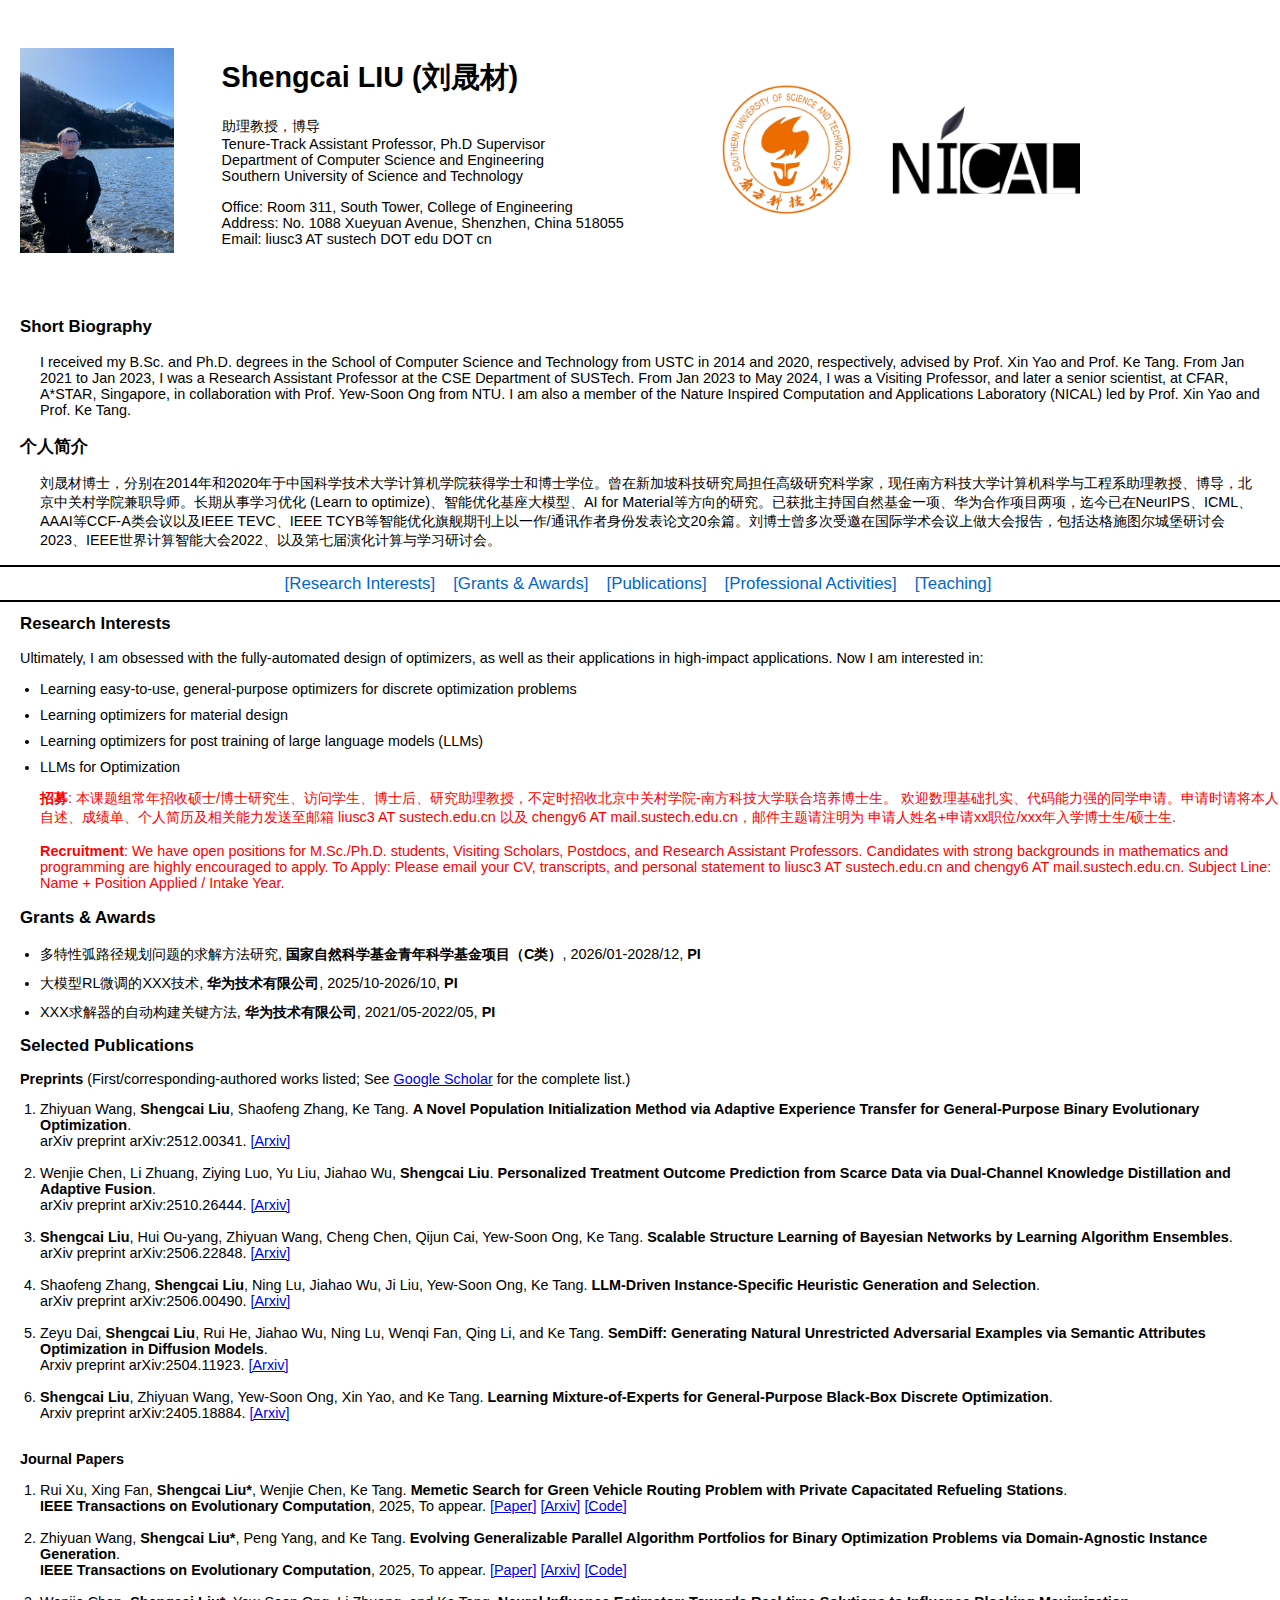
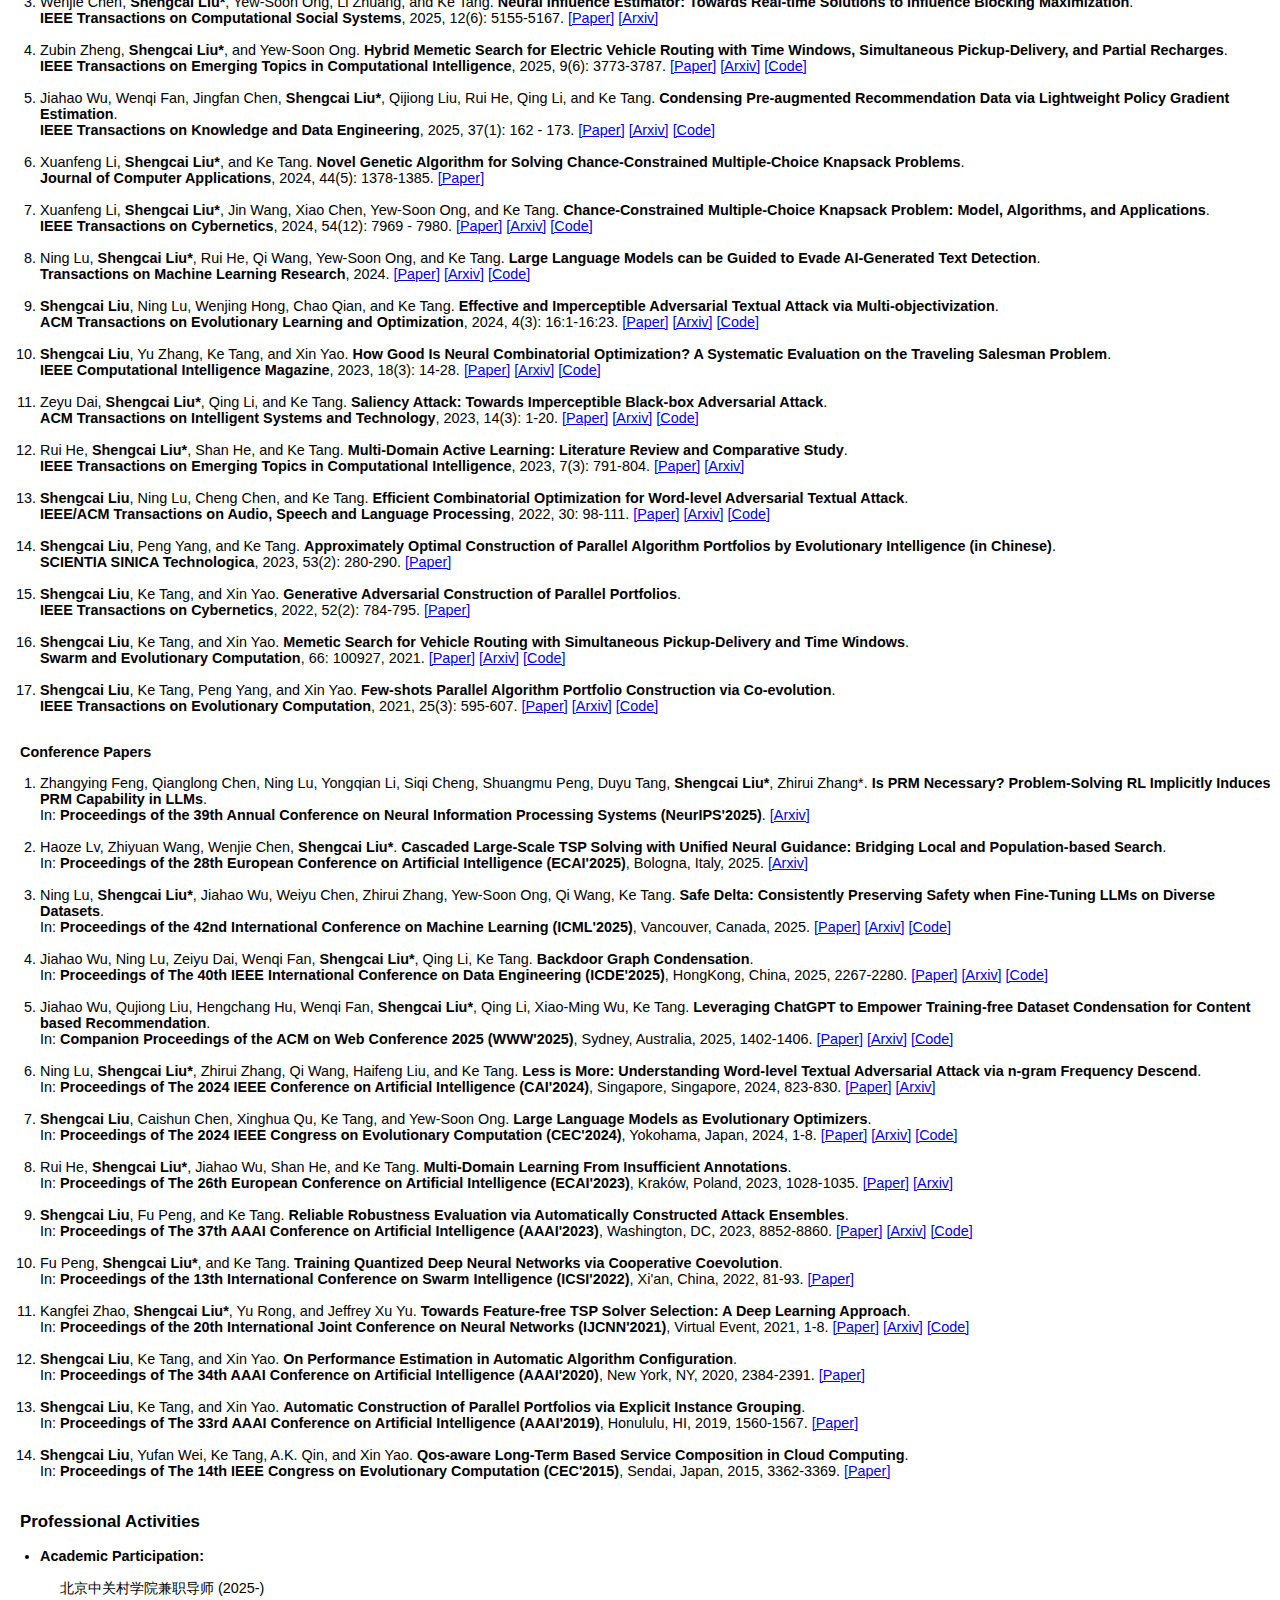
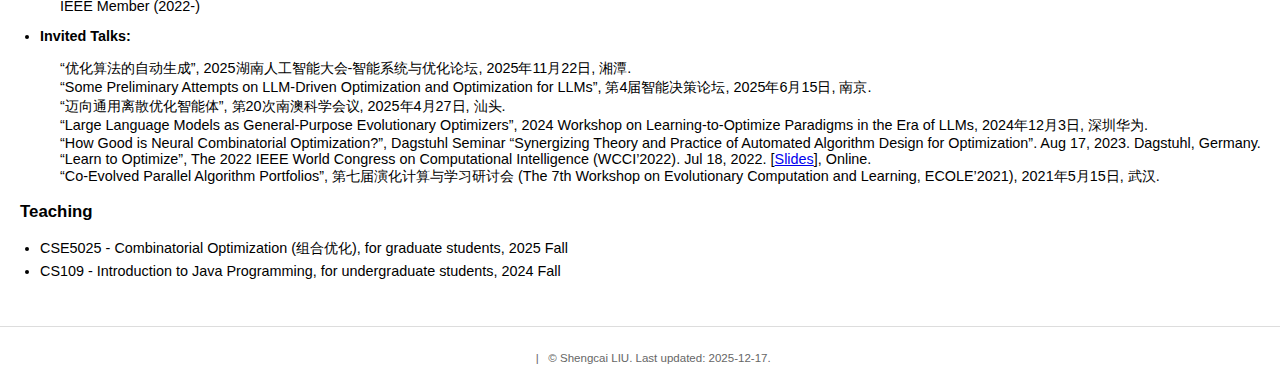
<file: index.html>
<!DOCTYPE html
    PUBLIC "-//W3C//DTD XHTML 1.0 Transitional//EN" "http://www.w3.org/TR/xhtml1/DTD/xhtml1-transitional.dtd">
<html xmlns="http://www.w3.org/1999/xhtml">

<head>
    <meta http-equiv="Content-Type" content="text/html; charset=UTF-8">
    <title>Shengcai LIU @ SUSTech</title>
    <style type="text/css">
        body {
            margin: 0;
            padding: 0;
            border: 0;
            width: 100%;
            background: #fff;
            font-size: 90%;
            font-family: 'Helvetical', sans-serif;
        }

        h1,
        h2,
        h3,
        p {
            padding-left: 20px;
            clear: left;
        }

        h2 {
            padding-top: 30px;
        }

        /* Navigation Bar CSS - Updated for Blue Links */
        #nav_bar {
            clear: left;
            float: left;
            padding: 0;
            border-top: 2px solid black;
            border-bottom: 2px solid black;
            width: 100%;
            overflow: hidden;
            font-size: 130%;
            font-family: Georgia, Serif;
        }

        #nav_bar ul {
            float: left;
            margin: 0;
            padding: 0;
            list-style: none;
            position: relative;
            left: 50%;
            text-align: center;
        }

        #nav_bar ul li {
            display: block;
            float: left;
            list-style: none;
            margin: 0;
            padding: 0;
            position: relative;
            right: 50%;
        }

        #nav_bar ul li a {
            display: block;
            float: left;
            margin: 1px 1px 0 1px;
            padding: 6px 10px 6px 6px;
            background: #fff;
            text-decoration: none;
            color: #0066cc;
            /* Blue links */
            font-size: 90%;
            font-family: sans-serif
        }

        #nav_bar ul li a:hover {
            background: #eee;
            color: #003366;
        }

        ul li {
            margin-bottom: 5px;
        }

        blockquote {
            margin: 10px 20px;
        }
    </style>
</head>

<body>

    <table width="1087" height="300" border="0">
        <tbody>
            <tr>
                <td width="190" height="254" align="left">
                    <img src="./files/shengcai_liu.jpg" hspace="17" height="205" alt="Photo">
                </td>
                <td width="500" height="274">
                    <h1>Shengcai LIU (刘晟材)</h1>
                    <p>助理教授，博导<br>
                        Tenure-Track Assistant Professor, Ph.D Supervisor<br>
                        
                        Department of Computer Science and Engineering<br>
                        
                        Southern University of Science and Technology<br>
                        
                    </p>
                    <p>
                        Office: Room 311, South Tower, College of Engineering<br>
                        Address: No. 1088 Xueyuan Avenue, Shenzhen, China 518055<br>
                        Email: liusc3 AT sustech DOT edu DOT cn
                    </p>
                </td>
                <td width="350" align="center" style="vertical-align: middle; height: 200px;">
                    <div style="display: flex; justify-content: center; align-items: center; gap: 40px; height: 100%;">
                        <img src="./files/logo_1.jpg" style="height: 130px; width: auto; max-width: 350px;">
                        <img src="./files/logo_2.png" style="height: 90px; width: auto; max-width: 230px;">
                    </div>
                </td>
            </tr>
        </tbody>
    </table>

    <h3>Short Biography</h3>
    <ul style="padding-inline-start:20px;padding-left:20px;padding-right:20px">
        <p>I received my B.Sc. and Ph.D. degrees in the School of Computer Science and Technology from USTC in 2014 and 2020, respectively, advised by Prof. Xin Yao and Prof. Ke Tang. From Jan 2021 to Jan 2023, I was a Research Assistant Professor at the CSE Department of SUSTech. From Jan 2023 to May 2024, I was a Visiting Professor, and later a senior scientist, at CFAR, A*STAR, Singapore, in collaboration with Prof. Yew-Soon Ong from NTU. I am also a member of the Nature Inspired Computation and Applications Laboratory (NICAL) led by Prof. Xin Yao and Prof. Ke Tang.</p>
    </ul>

    <h3>个人简介</h3>
    <ul style="padding-inline-start:20px;padding-left:20px;padding-right:20px">
        <p>刘晟材博士，分别在2014年和2020年于中国科学技术大学计算机学院获得学士和博士学位。曾在新加坡科技研究局担任高级研究科学家，现任南方科技大学计算机科学与工程系助理教授、博导，北京中关村学院兼职导师。长期从事学习优化 (Learn to optimize)、智能优化基座大模型、AI for Material等方向的研究。已获批主持国自然基金一项、华为合作项目两项，迄今已在NeurIPS、ICML、AAAI等CCF-A类会议以及IEEE TEVC、IEEE TCYB等智能优化旗舰期刊上以一作/通讯作者身份发表论文20余篇。刘博士曾多次受邀在国际学术会议上做大会报告，包括达格施图尔城堡研讨会2023、IEEE世界计算智能大会2022、以及第七届演化计算与学习研讨会。</p>
    </ul>

    <div id="nav_bar">
        <ul>
            
            <li class="first" >
                <a href="#tag_ri">[Research Interests]</a>
            </li>
            
            <li >
                <a href="#tag_projects">[Grants & Awards]</a>
            </li>
            
            <li >
                <a href="#tag_publications">[Publications]</a>
            </li>
            
            <li >
                <a href="#tag_ps">[Professional Activities]</a>
            </li>
            
            <li >
                <a href="#tag_teaching">[Teaching]</a>
            </li>
            
        </ul>
    </div>
    <br><br>

    

    <h3 id="tag_ri" >
        Research Interests
    </h3>

    
    <blockquote>
        <p style="padding:0px;text-align: left">Ultimately, I am obsessed with the fully-automated design of optimizers, as well as their applications in high-impact applications. Now I am interested in:</p>
        <ul style="padding-inline-start:20px;padding-left:20px">
            
            <li style="margin-bottom:10px">Learning easy-to-use, general-purpose optimizers for discrete optimization problems</li>
            
            <li style="margin-bottom:10px">Learning optimizers for material design</li>
            
            <li style="margin-bottom:10px">Learning optimizers for post training of large language models (LLMs)</li>
            
            <li style="margin-bottom:10px">LLMs for Optimization</li>
            
        </ul>
    </blockquote>
    
    <ul style="padding-inline-start:20px;padding-left:20px; color: #FF0000">
        <p><strong>招募</strong>: 本课题组常年招收硕士/博士研究生、访问学生、博士后、研究助理教授，不定时招收北京中关村学院-南方科技大学联合培养博士生。 欢迎数理基础扎实、代码能力强的同学申请。申请时请将本人自述、成绩单、个人简历及相关能力发送至邮箱 liusc3 AT sustech.edu.cn 以及 chengy6 AT mail.sustech.edu.cn，邮件主题请注明为 申请人姓名+申请xx职位/xxx年入学博士生/硕士生. <br><br> <strong>Recruitment</strong>: We have open positions for M.Sc./Ph.D. students, Visiting Scholars, Postdocs, and Research Assistant Professors. Candidates with strong backgrounds in mathematics and programming are highly encouraged to apply. To Apply: Please email your CV, transcripts, and personal statement to liusc3 AT sustech.edu.cn and chengy6 AT mail.sustech.edu.cn. Subject Line: Name + Position Applied / Intake Year.
</p>
    </ul>
    

    

    

    <h3 id="tag_projects" >
        Grants & Awards
    </h3>

    
    <blockquote>
        <ul style="padding-inline-start:20px;padding-left:20px">
            
            <li style="margin-bottom:10px">
                多特性弧路径规划问题的求解方法研究,
                <strong>国家自然科学基金青年科学基金项目（C类）</strong>,
                2026/01-2028/12,
                <strong>PI</strong>
            </li>
            
            <li style="margin-bottom:10px">
                大模型RL微调的XXX技术,
                <strong>华为技术有限公司</strong>,
                2025/10-2026/10,
                <strong>PI</strong>
            </li>
            
            <li style="margin-bottom:10px">
                XXX求解器的自动构建关键方法,
                <strong>华为技术有限公司</strong>,
                2021/05-2022/05,
                <strong>PI</strong>
            </li>
            
        </ul>
    </blockquote>

    

    

    <h3 id="tag_publications" style="display: inline;" >
        Selected Publications
    </h3>

    
    
    <p><strong>Preprints</strong> (First/corresponding-authored works listed; See <a href='https://scholar.google.com/citations?user=tV0nV3oAAAAJ&hl=en'>Google Scholar</a> for the complete list.)</p>
    <ol>
        
        <li>
            Zhiyuan Wang, <b>Shengcai Liu</b>, Shaofeng Zhang, Ke Tang. <strong>A Novel Population Initialization Method via Adaptive Experience Transfer for General-Purpose Binary Evolutionary Optimization</strong>. <br>
            arXiv preprint arXiv:2512.00341. <a href='https://arxiv.org/abs/2512.00341.pdf'>[Arxiv]</a><br><br>
        </li>
        
        <li>
            Wenjie Chen, Li Zhuang, Ziying Luo, Yu Liu, Jiahao Wu, <b>Shengcai Liu</b>. <strong>Personalized Treatment Outcome Prediction from Scarce Data via Dual-Channel Knowledge Distillation and Adaptive Fusion</strong>. <br>
            arXiv preprint arXiv:2510.26444. <a href='https://arxiv.org/abs/2510.26444.pdf'>[Arxiv]</a><br><br>
        </li>
        
        <li>
            <b>Shengcai Liu</b>, Hui Ou-yang, Zhiyuan Wang, Cheng Chen, Qijun Cai, Yew-Soon Ong, Ke Tang. <strong>Scalable Structure Learning of Bayesian Networks by Learning Algorithm Ensembles</strong>. <br>
            arXiv preprint arXiv:2506.22848. <a href='https://arxiv.org/abs/2506.22848.pdf'>[Arxiv]</a><br><br>
        </li>
        
        <li>
            Shaofeng Zhang, <b>Shengcai Liu</b>, Ning Lu, Jiahao Wu, Ji Liu, Yew-Soon Ong, Ke Tang. <strong>LLM-Driven Instance-Specific Heuristic Generation and Selection</strong>. <br>
            arXiv preprint arXiv:2506.00490. <a href='https://arxiv.org/abs/2506.00490.pdf'>[Arxiv]</a><br><br>
        </li>
        
        <li>
            Zeyu Dai, <b>Shengcai Liu</b>, Rui He, Jiahao Wu, Ning Lu, Wenqi Fan, Qing Li, and Ke Tang. <strong>SemDiff: Generating Natural Unrestricted Adversarial Examples via Semantic Attributes Optimization in Diffusion Models</strong>. <br>
            Arxiv preprint arXiv:2504.11923. <a href='https://arxiv.org/abs/2504.11923.pdf'>[Arxiv]</a><br><br>
        </li>
        
        <li>
            <b>Shengcai Liu</b>, Zhiyuan Wang, Yew-Soon Ong, Xin Yao, and Ke Tang. <strong>Learning Mixture-of-Experts for General-Purpose Black-Box Discrete Optimization</strong>. <br>
            Arxiv preprint arXiv:2405.18884. <a href='https://arxiv.org/pdf//2405.18884.pdf'>[Arxiv]</a><br><br>
        </li>
        
    </ol>
    
    <p><strong>Journal Papers</strong> </p>
    <ol>
        
        <li>
            Rui Xu, Xing Fan, <b>Shengcai Liu*</b>, Wenjie Chen, Ke Tang. <strong>Memetic Search for Green Vehicle Routing Problem with Private Capacitated Refueling Stations</strong>. <br>
            <b>IEEE Transactions on Evolutionary Computation</b>, 2025, To appear. <a href='https://ieeexplore.ieee.org/abstract/document/11271862'>[Paper]</a> <a href='https://arxiv.org/pdf//2504.04527.pdf'>[Arxiv]</a> <a href='https://github.com/FXBZ-research/METS-Algorithm'>[Code]</a><br><br>
        </li>
        
        <li>
            Zhiyuan Wang, <b>Shengcai Liu*</b>, Peng Yang, and Ke Tang. <strong>Evolving Generalizable Parallel Algorithm Portfolios for Binary Optimization Problems via Domain-Agnostic Instance Generation</strong>. <br>
            <b>IEEE Transactions on Evolutionary Computation</b>, 2025, To appear. <a href='https://ieeexplore.ieee.org/abstract/document/11261396'>[Paper]</a> <a href='https://arxiv.org/pdf//2501.02906.pdf'>[Arxiv]</a> <a href='https://github.com/MetaronWang/DACE'>[Code]</a><br><br>
        </li>
        
        <li>
            Wenjie Chen, <b>Shengcai Liu*</b>, Yew-Soon Ong, Li Zhuang, and Ke Tang. <strong>Neural Influence Estimator: Towards Real-time Solutions to Influence Blocking Maximization</strong>. <br>
            <b>IEEE Transactions on Computational Social Systems</b>, 2025, 12(6): 5155-5167. <a href='https://ieeexplore.ieee.org/abstract/document/11037661'>[Paper]</a> <a href='https://arxiv.org/pdf//2308.14012.pdf'>[Arxiv]</a><br><br>
        </li>
        
        <li>
            Zubin Zheng, <b>Shengcai Liu*</b>, and Yew-Soon Ong. <strong>Hybrid Memetic Search for Electric Vehicle Routing with Time Windows, Simultaneous Pickup-Delivery, and Partial Recharges</strong>. <br>
            <b>IEEE Transactions on Emerging Topics in Computational Intelligence</b>, 2025, 9(6): 3773-3787. <a href='https://ieeexplore.ieee.org/abstract/document/11048636'>[Paper]</a> <a href='https://arxiv.org/pdf//2410.19580.pdf'>[Arxiv]</a> <a href='https://github.com/0SliverBullet/EVRP-TW-SPD-HMA'>[Code]</a><br><br>
        </li>
        
        <li>
            Jiahao Wu, Wenqi Fan, Jingfan Chen, <b>Shengcai Liu*</b>, Qijiong Liu, Rui He, Qing Li, and Ke Tang. <strong>Condensing Pre-augmented Recommendation Data via Lightweight Policy Gradient Estimation</strong>. <br>
            <b>IEEE Transactions on Knowledge and Data Engineering</b>, 2025, 37(1): 162 - 173. <a href='https://ieeexplore.ieee.org/abstract/document/10726790'>[Paper]</a> <a href='https://arxiv.org/pdf//2310.01038.pdf'>[Arxiv]</a> <a href='https://github.com/JiahaoWuGit/DConRec'>[Code]</a><br><br>
        </li>
        
        <li>
            Xuanfeng Li, <b>Shengcai Liu*</b>, and Ke Tang. <strong>Novel Genetic Algorithm for Solving Chance-Constrained Multiple-Choice Knapsack Problems</strong>. <br>
            <b>Journal of Computer Applications</b>, 2024, 44(5): 1378-1385. <a href='http://www.joca.cn/EN/Y2024/V44/I5/1378'>[Paper]</a><br><br>
        </li>
        
        <li>
            Xuanfeng Li, <b>Shengcai Liu*</b>, Jin Wang, Xiao Chen, Yew-Soon Ong, and Ke Tang. <strong>Chance-Constrained Multiple-Choice Knapsack Problem: Model, Algorithms, and Applications</strong>. <br>
            <b>IEEE Transactions on Cybernetics</b>, 2024, 54(12): 7969 - 7980. <a href='https://ieeexplore.ieee.org/abstract/document/10549845'>[Paper]</a> <a href='https://arxiv.org/pdf//2306.14690.pdf'>[Arxiv]</a> <a href='https://github.com/eddylxf23/DDCCMCKP'>[Code]</a><br><br>
        </li>
        
        <li>
            Ning Lu, <b>Shengcai Liu*</b>, Rui He, Qi Wang, Yew-Soon Ong, and Ke Tang. <strong>Large Language Models can be Guided to Evade AI-Generated Text Detection</strong>. <br>
            <b>Transactions on Machine Learning Research</b>, 2024. <a href='https://openreview.net/forum?id=lLE0mWzUrr'>[Paper]</a> <a href='https://arxiv.org/pdf/2305.10847.pdf'>[Arxiv]</a> <a href='https://github.com/ColinLu50/Evade-GPT-Detector'>[Code]</a><br><br>
        </li>
        
        <li>
            <b>Shengcai Liu</b>, Ning Lu, Wenjing Hong, Chao Qian, and Ke Tang. <strong>Effective and Imperceptible Adversarial Textual Attack via Multi-objectivization</strong>. <br>
            <b>ACM Transactions on Evolutionary Learning and Optimization</b>, 2024, 4(3): 16:1-16:23. <a href='https://dl.acm.org/doi/full/10.1145/3651166'>[Paper]</a> <a href='https://arxiv.org/pdf/2111.01528.pdf'>[Arxiv]</a> <a href='https://github.com/ColinLu50/HydraText'>[Code]</a><br><br>
        </li>
        
        <li>
            <b>Shengcai Liu</b>, Yu Zhang, Ke Tang, and Xin Yao. <strong>How Good Is Neural Combinatorial Optimization? A Systematic Evaluation on the Traveling Salesman Problem</strong>. <br>
            <b>IEEE Computational Intelligence Magazine</b>, 2023, 18(3): 14-28. <a href='https://ieeexplore.ieee.org/document/10188470'>[Paper]</a> <a href='https://arxiv.org/pdf/2209.10913.pdf'>[Arxiv]</a> <a href='https://github.com/yzhang-gh/benchmarking-tsp'>[Code]</a><br><br>
        </li>
        
        <li>
            Zeyu Dai, <b>Shengcai Liu*</b>, Qing Li, and Ke Tang. <strong>Saliency Attack: Towards Imperceptible Black-box Adversarial Attack</strong>. <br>
            <b>ACM Transactions on Intelligent Systems and Technology</b>, 2023, 14(3): 1-20. <a href='https://dl.acm.org/doi/abs/10.1145/3582563'>[Paper]</a> <a href='https://arxiv.org/pdf/2206.01898.pdf'>[Arxiv]</a> <a href='https://github.com/Daizy97/SaliencyAttack'>[Code]</a><br><br>
        </li>
        
        <li>
            Rui He, <b>Shengcai Liu*</b>, Shan He, and Ke Tang. <strong>Multi-Domain Active Learning: Literature Review and Comparative Study</strong>. <br>
            <b>IEEE Transactions on Emerging Topics in Computational Intelligence</b>, 2023, 7(3): 791-804. <a href='https://ieeexplore.ieee.org/document/9942709'>[Paper]</a> <a href='https://arxiv.org/pdf/2106.13516.pdf'>[Arxiv]</a><br><br>
        </li>
        
        <li>
            <b>Shengcai Liu</b>, Ning Lu, Cheng Chen, and Ke Tang. <strong>Efficient Combinatorial Optimization for Word-level Adversarial Textual Attack</strong>. <br>
            <b>IEEE/ACM Transactions on Audio, Speech and Language Processing</b>, 2022, 30: 98-111. <a href='https://ieeexplore.ieee.org/document/9627642'>[Paper]</a> <a href='https://arxiv.org/pdf/2109.02229.pdf'>[Arxiv]</a> <a href='https://github.com/ColinLu50/NLP-Attack-LocalSearch'>[Code]</a><br><br>
        </li>
        
        <li>
            <b>Shengcai Liu</b>, Peng Yang, and Ke Tang. <strong>Approximately Optimal Construction of Parallel Algorithm Portfolios by Evolutionary Intelligence (in Chinese)</strong>. <br>
            <b>SCIENTIA SINICA Technologica</b>, 2023, 53(2): 280-290. <a href='https://www.sciengine.com/doi/pdf/A261B46B9197412FA1DC6CF196A5750E'>[Paper]</a><br><br>
        </li>
        
        <li>
            <b>Shengcai Liu</b>, Ke Tang, and Xin Yao. <strong>Generative Adversarial Construction of Parallel Portfolios</strong>. <br>
            <b>IEEE Transactions on Cybernetics</b>, 2022, 52(2): 784-795. <a href='https://ieeexplore.ieee.org/abstract/document/9082022'>[Paper]</a><br><br>
        </li>
        
        <li>
            <b>Shengcai Liu</b>, Ke Tang, and Xin Yao. <strong>Memetic Search for Vehicle Routing with Simultaneous Pickup-Delivery and Time Windows</strong>. <br>
            <b>Swarm and Evolutionary Computation</b>, 66: 100927, 2021. <a href='https://www.sciencedirect.com/science/article/abs/pii/S2210650221000882'>[Paper]</a> <a href='https://arxiv.org/pdf/2011.06331.pdf'>[Arxiv]</a> <a href='https://github.com/senshineL/VRPenstein'>[Code]</a><br><br>
        </li>
        
        <li>
            <b>Shengcai Liu</b>, Ke Tang, Peng Yang, and Xin Yao. <strong>Few-shots Parallel Algorithm Portfolio Construction via Co-evolution</strong>. <br>
            <b>IEEE Transactions on Evolutionary Computation</b>, 2021, 25(3): 595-607. <a href='https://ieeexplore.ieee.org/document/9354852/'>[Paper]</a> <a href='https://arxiv.org/pdf/2007.00501.pdf'>[Arxiv]</a> <a href='https://github.com/senshineL/CEPS'>[Code]</a><br><br>
        </li>
        
    </ol>
    
    <p><strong>Conference Papers</strong> </p>
    <ol>
        
        <li>
            Zhangying Feng, Qianglong Chen, Ning Lu, Yongqian Li, Siqi Cheng, Shuangmu Peng, Duyu Tang, <b>Shengcai Liu*</b>, Zhirui Zhang*. <strong>Is PRM Necessary? Problem-Solving RL Implicitly Induces PRM Capability in LLMs</strong>. <br>
            In: <b>Proceedings of the 39th Annual Conference on Neural Information Processing Systems (NeurIPS'2025)</b>. <a href='https://arxiv.org/abs/2505.11227.pdf'>[Arxiv]</a><br><br>
        </li>
        
        <li>
            Haoze Lv, Zhiyuan Wang, Wenjie Chen, <b>Shengcai Liu*</b>. <strong>Cascaded Large-Scale TSP Solving with Unified Neural Guidance: Bridging Local and Population-based Search</strong>. <br>
            In: <b>Proceedings of the 28th European Conference on Artificial Intelligence (ECAI'2025)</b>, Bologna, Italy, 2025. <a href='https://arxiv.org/abs/2501.14285'>[Arxiv]</a><br><br>
        </li>
        
        <li>
            Ning Lu, <b>Shengcai Liu*</b>, Jiahao Wu, Weiyu Chen, Zhirui Zhang, Yew-Soon Ong, Qi Wang, Ke Tang. <strong>Safe Delta: Consistently Preserving Safety when Fine-Tuning LLMs on Diverse Datasets</strong>. <br>
            In: <b>Proceedings of the 42nd International Conference on Machine Learning (ICML'2025)</b>, Vancouver, Canada, 2025. <a href='https://openreview.net/forum?id=QsCDgFKErb'>[Paper]</a> <a href='https://arxiv.org/abs/2505.12038'>[Arxiv]</a> <a href='https://github.com/ColinLu50/SafeDelta'>[Code]</a><br><br>
        </li>
        
        <li>
            Jiahao Wu, Ning Lu, Zeiyu Dai, Wenqi Fan, <b>Shengcai Liu*</b>, Qing Li, Ke Tang. <strong>Backdoor Graph Condensation</strong>. <br>
            In: <b>Proceedings of The 40th IEEE International Conference on Data Engineering (ICDE'2025)</b>, HongKong, China, 2025, 2267-2280. <a href='https://ieeexplore.ieee.org/abstract/document/11113161/'>[Paper]</a> <a href='https://arxiv.org/pdf/2407.11025'>[Arxiv]</a> <a href='https://github.com/JiahaoWuGit/BGC'>[Code]</a><br><br>
        </li>
        
        <li>
            Jiahao Wu, Qujiong Liu, Hengchang Hu, Wenqi Fan, <b>Shengcai Liu*</b>, Qing Li, Xiao-Ming Wu, Ke Tang. <strong>Leveraging ChatGPT to Empower Training-free Dataset Condensation for Content based Recommendation</strong>. <br>
            In: <b>Companion Proceedings of the ACM on Web Conference 2025 (WWW'2025)</b>, Sydney, Australia, 2025, 1402-1406. <a href='https://dl.acm.org/doi/abs/10.1145/3701716.3715555'>[Paper]</a> <a href='https://arxiv.org/pdf/2310.09874'>[Arxiv]</a> <a href='https://github.com/Jyonn/TF-DCon'>[Code]</a><br><br>
        </li>
        
        <li>
            Ning Lu, <b>Shengcai Liu*</b>, Zhirui Zhang, Qi Wang, Haifeng Liu, and Ke Tang. <strong>Less is More: Understanding Word-level Textual Adversarial Attack via n-gram Frequency Descend</strong>. <br>
            In: <b>Proceedings of The 2024 IEEE Conference on Artificial Intelligence (CAI'2024)</b>, Singapore, Singapore, 2024, 823-830. <a href='https://ieeexplore.ieee.org/abstract/document/10605391'>[Paper]</a> <a href='https://arxiv.org/pdf/2302.02568.pdf'>[Arxiv]</a><br><br>
        </li>
        
        <li>
            <b>Shengcai Liu</b>, Caishun Chen, Xinghua Qu, Ke Tang, and Yew-Soon Ong. <strong>Large Language Models as Evolutionary Optimizers</strong>. <br>
            In: <b>Proceedings of The 2024 IEEE Congress on Evolutionary Computation (CEC'2024)</b>, Yokohama, Japan, 2024, 1-8. <a href='https://ieeexplore.ieee.org/abstract/document/10611913'>[Paper]</a> <a href='https://arxiv.org/pdf/2310.19046.pdf'>[Arxiv]</a> <a href='https://github.com/cschen1205/LMEA'>[Code]</a><br><br>
        </li>
        
        <li>
            Rui He, <b>Shengcai Liu*</b>, Jiahao Wu, Shan He, and Ke Tang. <strong>Multi-Domain Learning From Insufficient Annotations</strong>. <br>
            In: <b>Proceedings of The 26th European Conference on Artificial Intelligence (ECAI'2023)</b>, Kraków, Poland, 2023, 1028-1035. <a href='https://ebooks.iospress.nl/doi/10.3233/FAIA230375'>[Paper]</a> <a href='https://arxiv.org/pdf/2305.02757.pdf'>[Arxiv]</a><br><br>
        </li>
        
        <li>
            <b>Shengcai Liu</b>, Fu Peng, and Ke Tang. <strong>Reliable Robustness Evaluation via Automatically Constructed Attack Ensembles</strong>. <br>
            In: <b>Proceedings of The 37th AAAI Conference on Artificial Intelligence (AAAI'2023)</b>, Washington, DC, 2023, 8852-8860. <a href='https://ojs.aaai.org/index.php/AAAI/article/view/26064/25836'>[Paper]</a> <a href='https://arxiv.org/pdf/2211.12713.pdf'>[Arxiv]</a> <a href='https://github.com/LeegerPENG/AutoAE'>[Code]</a><br><br>
        </li>
        
        <li>
            Fu Peng, <b>Shengcai Liu*</b>, and Ke Tang. <strong>Training Quantized Deep Neural Networks via Cooperative Coevolution</strong>. <br>
            In: <b>Proceedings of the 13th International Conference on Swarm Intelligence (ICSI'2022)</b>, Xi'an, China, 2022, 81-93. <a href='https://arxiv.org/pdf/2112.14834.pdf'>[Paper]</a><br><br>
        </li>
        
        <li>
            Kangfei Zhao, <b>Shengcai Liu*</b>, Yu Rong, and Jeffrey Xu Yu. <strong>Towards Feature-free TSP Solver Selection: A Deep Learning Approach</strong>. <br>
            In: <b>Proceedings of the 20th International Joint Conference on Neural Networks (IJCNN'2021)</b>, Virtual Event, 2021, 1-8. <a href='https://ieeexplore.ieee.org/abstract/document/9533538'>[Paper]</a> <a href='https://arxiv.org/pdf/2006.00715.pdf'>[Arxiv]</a> <a href='https://github.com/Kangfei/TSPSelector'>[Code]</a><br><br>
        </li>
        
        <li>
            <b>Shengcai Liu</b>, Ke Tang, and Xin Yao. <strong>On Performance Estimation in Automatic Algorithm Configuration</strong>. <br>
            In: <b>Proceedings of The 34th AAAI Conference on Artificial Intelligence (AAAI'2020)</b>, New York, NY, 2020, 2384-2391. <a href='https://ojs.aaai.org/index.php/AAAI/article/view/5618'>[Paper]</a><br><br>
        </li>
        
        <li>
            <b>Shengcai Liu</b>, Ke Tang, and Xin Yao. <strong>Automatic Construction of Parallel Portfolios via Explicit Instance Grouping</strong>. <br>
            In: <b>Proceedings of The 33rd AAAI Conference on Artificial Intelligence (AAAI'2019)</b>, Honululu, HI, 2019, 1560-1567. <a href='https://ojs.aaai.org/index.php/AAAI/article/view/3970'>[Paper]</a><br><br>
        </li>
        
        <li>
            <b>Shengcai Liu</b>, Yufan Wei, Ke Tang, A.K. Qin, and Xin Yao. <strong>Qos-aware Long-Term Based Service Composition in Cloud Computing</strong>. <br>
            In: <b>Proceedings of The 14th IEEE Congress on Evolutionary Computation (CEC'2015)</b>, Sendai, Japan, 2015, 3362-3369. <a href='https://ieeexplore.ieee.org/abstract/document/7257311'>[Paper]</a><br><br>
        </li>
        
    </ol>
    

    

    

    <h3 id="tag_ps" >
        Professional Activities
    </h3>

    
    <ul>
        
        <li><strong>Academic Participation:</strong></li>
        <blockquote style="margin:0px">
            <p>
                
                北京中关村学院兼职导师 (2025-)<br>
                
                IEEE Member (2022-)<br>
                
            </p>
        </blockquote>
        
        <li><strong>Invited Talks:</strong></li>
        <blockquote style="margin:0px">
            <p>
                
                “优化算法的自动生成”, 2025湖南人工智能大会-智能系统与优化论坛, 2025年11月22日, 湘潭.<br>
                
                “Some Preliminary Attempts on LLM-Driven Optimization and Optimization for LLMs”, 第4届智能决策论坛, 2025年6月15日, 南京.<br>
                
                “迈向通用离散优化智能体”, 第20次南澳科学会议, 2025年4月27日, 汕头.<br>
                
                “Large Language Models as General-Purpose Evolutionary Optimizers”, 2024 Workshop on Learning-to-Optimize Paradigms in the Era of LLMs, 2024年12月3日, 深圳华为.<br>
                
                “How Good is Neural Combinatorial Optimization?”, Dagstuhl Seminar “Synergizing Theory and Practice of Automated Algorithm Design for Optimization”. Aug 17, 2023. Dagstuhl, Germany.<br>
                
                “Learn to Optimize”, The 2022 IEEE World Congress on Computational Intelligence (WCCI’2022). Jul 18, 2022. [<a href='http://senshinel.github.io/files/L2O_tutorial.pdf'>Slides</a>], Online.<br>
                
                “Co-Evolved Parallel Algorithm Portfolios”, 第七届演化计算与学习研讨会 (The 7th Workshop on Evolutionary Computation and Learning, ECOLE’2021), 2021年5月15日, 武汉.<br>
                
            </p>
        </blockquote>
        
    </ul>

    

    

    <h3 id="tag_teaching" >
        Teaching
    </h3>

    
    <ul>
        
        <li>CSE5025 - Combinatorial Optimization (组合优化), for graduate students, 2025 Fall</li>
        
        <li>CS109 - Introduction to Java Programming, for undergraduate students, 2024 Fall</li>
        
    </ul>
    

    

    <br><br>

    <!-- Footer -->
    <div
        style="text-align: center; font-size: 80%; color: #666; border-top: 1px solid #ddd; padding-top: 20px; margin-bottom: 20px;">

        <p style="margin-top: 5px;">
            <!-- 1. 访客统计部分 -->
            
            <!-- 引入不蒜子脚本 -->
            <script async src="//busuanzi.ibruce.info/busuanzi/2.3/busuanzi.pure.mini.js"></script>
            <span id="busuanzi_container_site_pv" style="display:none">
                访问人数: <span id="busuanzi_value_site_pv" style="font-weight: bold; color: #000;"></span>
            </span>
            <!-- 分隔符 -->
            &nbsp;&nbsp;|&nbsp;&nbsp;
            

            <!-- 2. Last Updated 部分 -->
            <!-- 使用 Python (build.py) 传入的 build_date 变量 -->
            &copy; Shengcai LIU. Last updated: 2025-12-17.
        </p>
    </div>
</body>

</html>
</file>
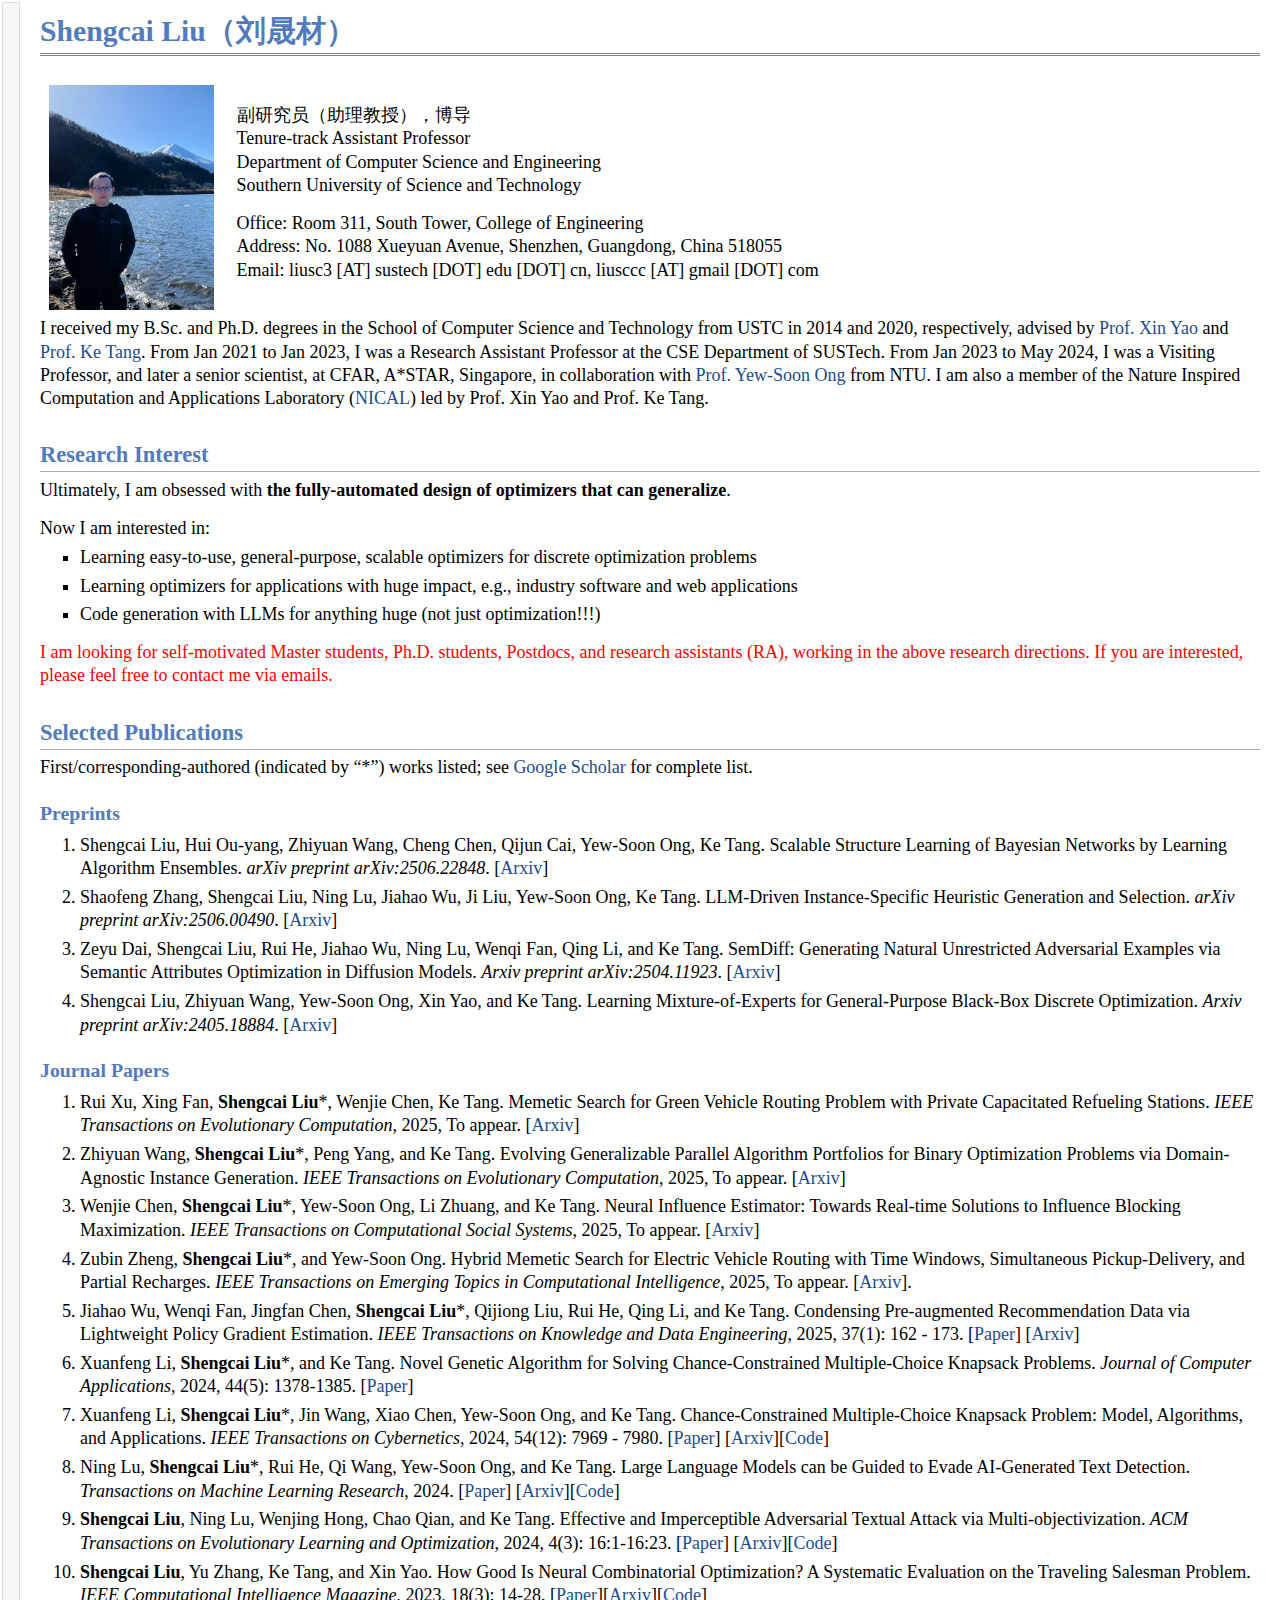
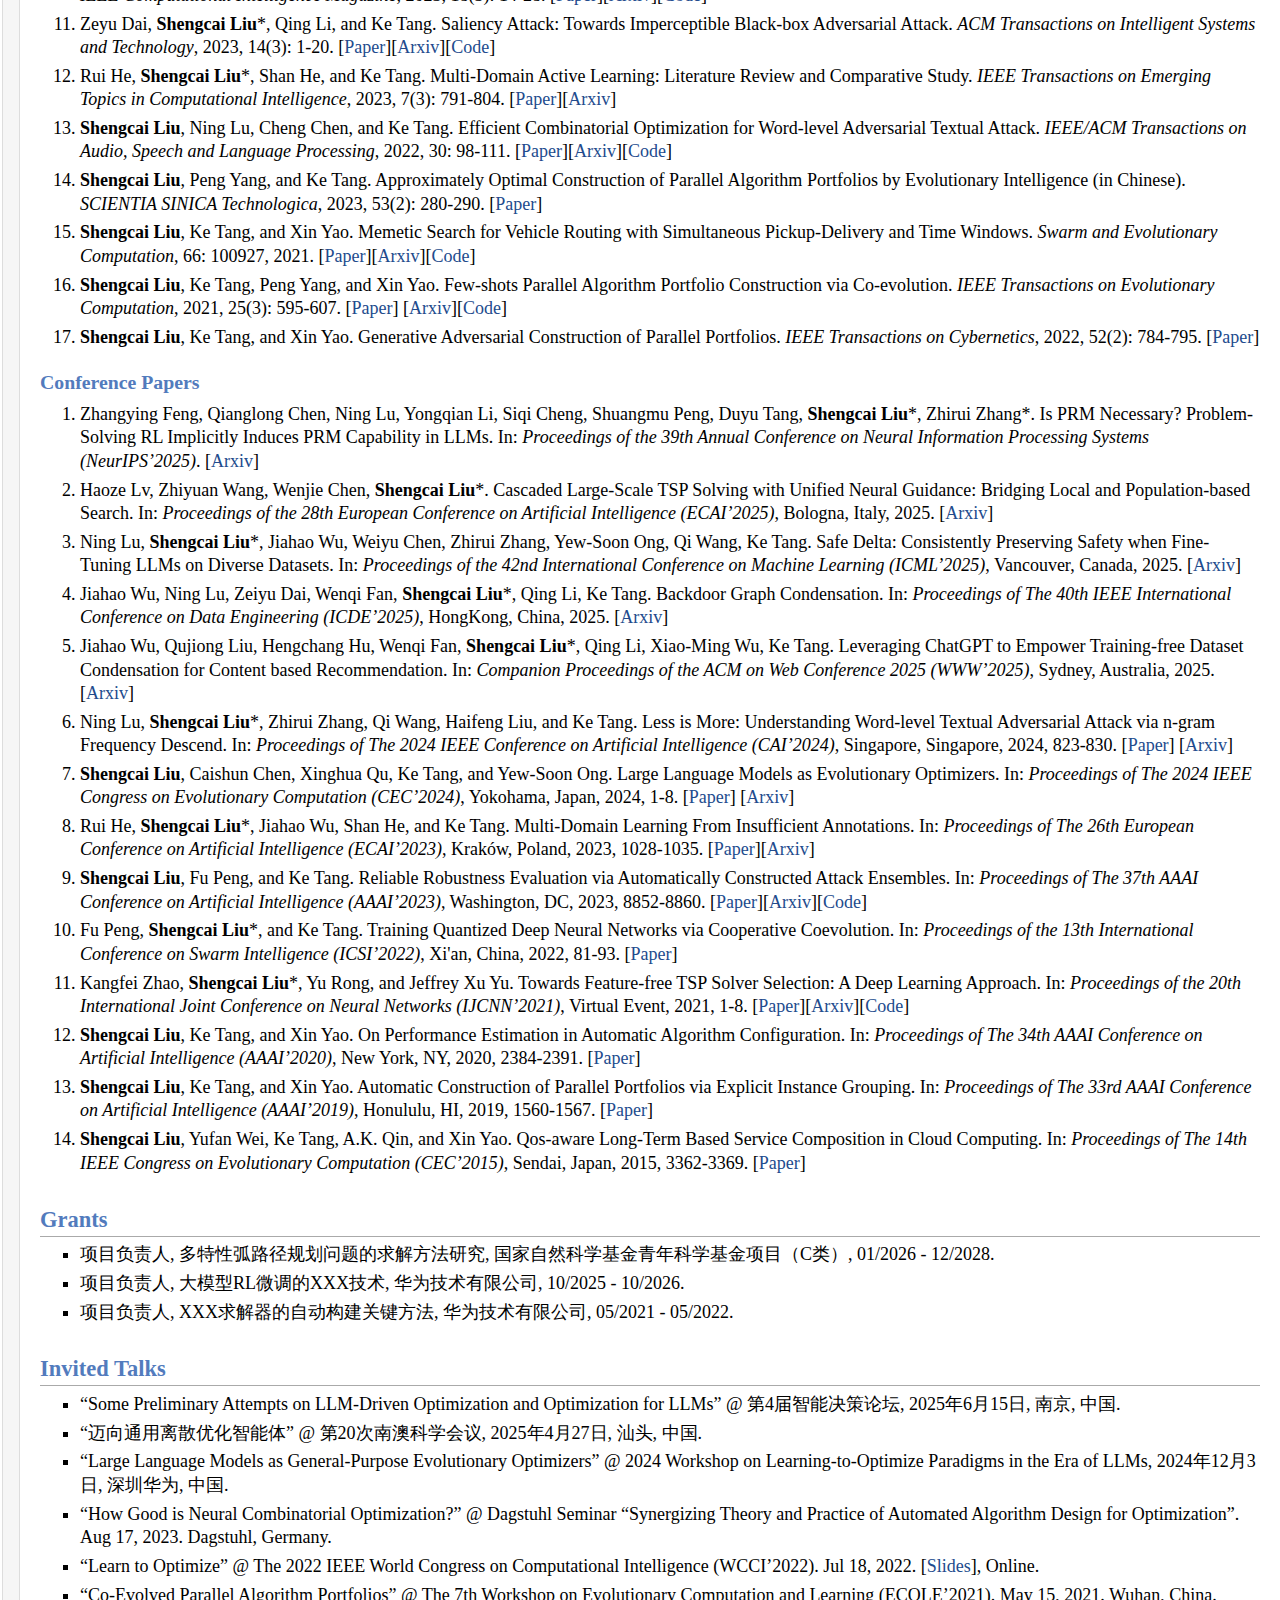
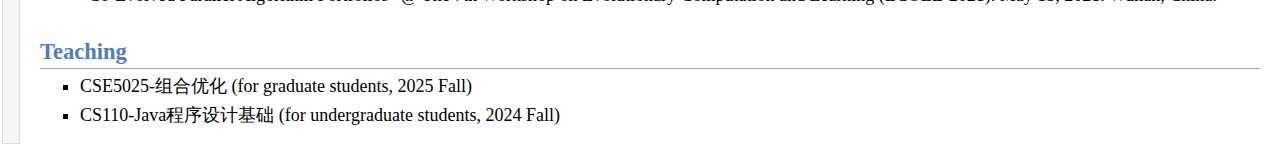
<file: old_backup/index.html>
<!DOCTYPE html PUBLIC "-//W3C//DTD XHTML 1.1//EN"
  "http://www.w3.org/TR/xhtml11/DTD/xhtml11.dtd">
<html xmlns="http://www.w3.org/1999/xhtml" xml:lang="en">
<head>
<meta name="generator" content="jemdoc, see http://jemdoc.jaboc.net/" />
<meta http-equiv="Content-Type" content="text/html;charset=utf-8" />
<link rel="stylesheet" href="jemdoc.css" type="text/css" />
<title>Shengcai Liu（刘晟材）</title>
</head>
<body>
<table summary="Table for page layout." id="tlayout">
<tr valign="top">
<td id="layout-menu">
</td>
<td id="layout-content">
<div id="toptitle">
<h1>Shengcai Liu（刘晟材）</h1>
</div>
<table class="imgtable"><tr><td>
<img src="photos/bio_1.jpg" alt="alt text" width="165px" height="225px" />&nbsp;</td>
<td align="left"><p>副研究员（助理教授），博导<br />
Tenure-track Assistant Professor<br />
Department of Computer Science and Engineering<br />
Southern University of Science and Technology<br /></p>
<p>Office: Room 311, South Tower, College of Engineering<br />
Address: No. 1088 Xueyuan Avenue, Shenzhen, Guangdong, China 518055<br />
Email: liusc3 [AT] sustech [DOT] edu [DOT] cn, liusccc [AT] gmail [DOT] com</p>
</td></tr></table>
<p>I received my B.Sc. and Ph.D. degrees in the School of Computer Science and Technology from USTC in 2014 and 2020, respectively, advised by <a href="https://www.cs.bham.ac.uk/~xin/">Prof. Xin Yao</a> and <a href="http://faculty.sustech.edu.cn/tangk3/en/">Prof. Ke Tang</a>.
From Jan 2021 to Jan 2023, I was a Research Assistant Professor at the CSE Department of SUSTech.
From Jan 2023 to May 2024, I was a Visiting Professor, and later a senior scientist, at CFAR, A*STAR, Singapore, in collaboration with <a href="https://personal.ntu.edu.sg/asysong/home.html">Prof. Yew-Soon Ong</a> from NTU.
I am also a member of the Nature Inspired Computation and Applications Laboratory (<a href="http://www.nical.ai/">NICAL</a>) led by Prof. Xin Yao and Prof. Ke Tang.</p>
<h2>Research Interest</h2>
<p>Ultimately, I am obsessed with <b>the fully-automated design of optimizers that can generalize</b>.</p>
<p>Now I am interested in:</p>
<ul>
<li><p>Learning easy-to-use, general-purpose, scalable optimizers for discrete optimization problems</p>
</li>
<li><p>Learning optimizers for applications with huge impact, e.g., industry software and web applications</p>
</li>
<li><p>Code generation with LLMs for anything huge (not just optimization!!!)


</p>
</li>
</ul>
<p><span style="color: red;">I am looking for self-motivated Master students, Ph.D. students, Postdocs, and research assistants (RA), working in the above research directions. If you are interested, please feel free to contact me via emails.</span&gt;</p>
<h2>Selected Publications</h2>
<p>First/corresponding-authored (indicated by &ldquo;*&rdquo;) works listed; see <a href="https://scholar.google.com/citations?user=tV0nV3oAAAAJ&amp;hl=en">Google Scholar</a> for complete list.</p>
<h3>Preprints</h3>
<ol>
<li><p>Shengcai Liu, Hui Ou-yang, Zhiyuan Wang, Cheng Chen, Qijun Cai, Yew-Soon Ong, Ke Tang. Scalable Structure Learning of Bayesian Networks by Learning Algorithm Ensembles. <i>arXiv preprint arXiv:2506.22848</i>. [<a href="https://arxiv.org/abs/2506.22848.pdf">Arxiv</a>]</p>
</li>
<li><p>Shaofeng Zhang, Shengcai Liu, Ning Lu, Jiahao Wu, Ji Liu, Yew-Soon Ong, Ke Tang. LLM-Driven Instance-Specific Heuristic Generation and Selection. <i>arXiv preprint arXiv:2506.00490</i>. [<a href="https://arxiv.org/abs/2506.00490.pdf">Arxiv</a>]</p>
</li>
<li><p>Zeyu Dai, Shengcai Liu, Rui He, Jiahao Wu, Ning Lu, Wenqi Fan, Qing Li, and Ke Tang. SemDiff: Generating Natural Unrestricted Adversarial Examples via Semantic Attributes Optimization in Diffusion Models. <i>Arxiv preprint arXiv:2504.11923</i>. [<a href="https://arxiv.org/abs/2504.11923.pdf">Arxiv</a>]</p>
</li>
<li><p>Shengcai Liu, Zhiyuan Wang, Yew-Soon Ong, Xin Yao, and Ke Tang. Learning Mixture-of-Experts for General-Purpose Black-Box Discrete Optimization. <i>Arxiv preprint arXiv:2405.18884</i>. [<a href="https://arxiv.org/pdf//2405.18884.pdf">Arxiv</a>]</p>
</li>
</ol>
<h3>Journal Papers</h3>
<ol>
<li><p>Rui Xu, Xing Fan, <b>Shengcai Liu</b>*, Wenjie Chen, Ke Tang. Memetic Search for Green Vehicle Routing Problem with Private Capacitated Refueling Stations. <i>IEEE Transactions on Evolutionary Computation</i>, 2025, To appear. [<a href="https://arxiv.org/pdf//2504.04527.pdf">Arxiv</a>]</p>
</li>
<li><p>Zhiyuan Wang, <b>Shengcai Liu</b>*, Peng Yang, and Ke Tang. Evolving Generalizable Parallel Algorithm Portfolios for Binary Optimization Problems via Domain-Agnostic Instance Generation. <i>IEEE Transactions on Evolutionary Computation</i>, 2025, To appear. [<a href="https://arxiv.org/pdf//2501.02906.pdf">Arxiv</a>]</p>
</li>
<li><p>Wenjie Chen, <b>Shengcai Liu</b>*, Yew-Soon Ong, Li Zhuang, and Ke Tang. Neural Influence Estimator: Towards Real-time Solutions to Influence Blocking Maximization. <i>IEEE Transactions on Computational Social Systems</i>, 2025, To appear. [<a href="https://arxiv.org/pdf//2308.14012.pdf">Arxiv</a>]</p>
</li>
<li><p>Zubin Zheng, <b>Shengcai Liu</b>*, and Yew-Soon Ong. Hybrid Memetic Search for Electric Vehicle Routing with Time Windows, Simultaneous Pickup-Delivery, and Partial Recharges. <i>IEEE Transactions on Emerging Topics in Computational Intelligence</i>, 2025, To appear. [<a href="https://arxiv.org/pdf//2410.19580.pdf">Arxiv</a>].</p>
</li>
<li><p>Jiahao Wu, Wenqi Fan, Jingfan Chen, <b>Shengcai Liu</b>*, Qijiong Liu, Rui He, Qing Li, and Ke Tang. Condensing Pre-augmented Recommendation Data via Lightweight Policy Gradient Estimation. <i>IEEE Transactions on Knowledge and Data Engineering</i>, 2025, 37(1): 162 - 173. [<a href="https://ieeexplore.ieee.org/abstract/document/10726790">Paper</a>] [<a href="https://arxiv.org/pdf//2310.01038.pdf">Arxiv</a>]</p>
</li>
<li><p>Xuanfeng Li, <b>Shengcai Liu</b>*, and Ke Tang. Novel Genetic Algorithm for Solving Chance-Constrained Multiple-Choice Knapsack Problems. <i>Journal of Computer Applications</i>, 2024, 44(5): 1378-1385. [<a href="http://www.joca.cn/EN/Y2024/V44/I5/1378">Paper</a>]</p>
</li>
<li><p>Xuanfeng Li, <b>Shengcai Liu</b>*, Jin Wang, Xiao Chen, Yew-Soon Ong, and Ke Tang. Chance-Constrained Multiple-Choice Knapsack Problem: Model, Algorithms, and Applications. <i>IEEE Transactions on Cybernetics</i>, 2024, 54(12): 7969 - 7980. [<a href="https://ieeexplore.ieee.org/abstract/document/10549845">Paper</a>] [<a href="https://arxiv.org/pdf//2306.14690.pdf">Arxiv</a>][<a href="https://github.com/eddylxf23/DDCCMCKP">Code</a>]</p>
</li>
<li><p>Ning Lu, <b>Shengcai Liu</b>*, Rui He, Qi Wang, Yew-Soon Ong, and Ke Tang. Large Language Models can be Guided to Evade AI-Generated Text Detection. <i>Transactions on Machine Learning Research</i>, 2024. [<a href="https://openreview.net/forum?id=lLE0mWzUrr">Paper</a>] [<a href="https://arxiv.org/pdf/2305.10847.pdf">Arxiv</a>][<a href="https://github.com/ColinLu50/Evade-GPT-Detector">Code</a>]</p>
</li>
<li><p><b>Shengcai Liu</b>, Ning Lu, Wenjing Hong, Chao Qian, and Ke Tang. Effective and Imperceptible Adversarial Textual Attack via Multi-objectivization. <i>ACM Transactions on Evolutionary Learning and Optimization</i>, 2024, 4(3): 16:1-16:23. [<a href="https://dl.acm.org/doi/full/10.1145/3651166">Paper</a>] [<a href="https://arxiv.org/pdf/2111.01528.pdf">Arxiv</a>][<a href="https://github.com/ColinLu50/HydraText">Code</a>]</p>
</li>
<li><p><b>Shengcai Liu</b>, Yu Zhang, Ke Tang, and Xin Yao. How Good Is Neural Combinatorial Optimization? A Systematic Evaluation on the Traveling Salesman Problem. <i>IEEE Computational Intelligence Magazine</i>, 2023, 18(3): 14-28. [<a href="https://ieeexplore.ieee.org/document/10188470">Paper</a>][<a href="https://arxiv.org/pdf/2209.10913.pdf">Arxiv</a>][<a href="https://github.com/yzhang-gh/benchmarking-tsp">Code</a>]</p>
</li>
<li><p>Zeyu Dai, <b>Shengcai Liu</b>*, Qing Li, and Ke Tang. Saliency Attack: Towards Imperceptible Black-box Adversarial Attack. <i>ACM Transactions on Intelligent Systems and Technology</i>, 2023, 14(3): 1-20. [<a href="https://dl.acm.org/doi/abs/10.1145/3582563">Paper</a>][<a href="https://arxiv.org/pdf/2206.01898.pdf">Arxiv</a>][<a href="https://github.com/Daizy97/SaliencyAttack">Code</a>]</p>
</li>
<li><p>Rui He, <b>Shengcai Liu</b>*, Shan He, and Ke Tang. Multi-Domain Active Learning: Literature Review and Comparative Study. <i>IEEE Transactions on Emerging Topics in Computational Intelligence</i>, 2023, 7(3): 791-804. [<a href="https://ieeexplore.ieee.org/document/9942709">Paper</a>][<a href="https://arxiv.org/pdf/2106.13516.pdf">Arxiv</a>]
</p>
</li>
<li><p><b>Shengcai Liu</b>, Ning Lu, Cheng Chen, and Ke Tang. Efficient Combinatorial Optimization for Word-level Adversarial Textual Attack. <i>IEEE/ACM Transactions on Audio, Speech and Language Processing</i>, 2022, 30: 98-111. [<a href="https://ieeexplore.ieee.org/document/9627642">Paper</a>][<a href="https://arxiv.org/pdf/2109.02229.pdf">Arxiv</a>][<a href="https://github.com/ColinLu50/NLP-Attack-LocalSearch">Code</a>]</p>
</li>
<li><p><b>Shengcai Liu</b>, Peng Yang, and Ke Tang. Approximately Optimal Construction of Parallel Algorithm Portfolios by Evolutionary Intelligence (in Chinese). <i>SCIENTIA SINICA Technologica</i>, 2023, 53(2): 280-290. [<a href="https://www.sciengine.com/doi/pdf/A261B46B9197412FA1DC6CF196A5750E">Paper</a>]</p>
</li>
<li><p><b>Shengcai Liu</b>, Ke Tang, and Xin Yao. Memetic Search for Vehicle Routing with Simultaneous Pickup-Delivery and Time Windows. <i>Swarm and Evolutionary Computation</i>, 66: 100927, 2021. [<a href="https://www.sciencedirect.com/science/article/abs/pii/S2210650221000882">Paper</a>][<a href="https://arxiv.org/pdf/2011.06331.pdf">Arxiv</a>][<a href="https://github.com/senshineL/VRPenstein">Code</a>]</p>
</li>
<li><p><b>Shengcai Liu</b>, Ke Tang, Peng Yang, and Xin Yao. Few-shots Parallel Algorithm Portfolio Construction via Co-evolution. <i>IEEE Transactions on Evolutionary Computation</i>, 2021, 25(3): 595-607. [<a href="https://ieeexplore.ieee.org/document/9354852/">Paper</a>] [<a href="https://arxiv.org/pdf/2007.00501.pdf">Arxiv</a>][<a href="https://github.com/senshineL/CEPS">Code</a>]</p>
</li>
<li><p><b>Shengcai Liu</b>, Ke Tang, and Xin Yao. Generative Adversarial Construction of Parallel Portfolios. <i>IEEE Transactions on Cybernetics</i>, 2022, 52(2): 784-795. [<a href="https://ieeexplore.ieee.org/abstract/document/9082022">Paper</a>]</p>
</li>
</ol>
<h3>Conference Papers</h3>
<ol>
<li><p>Zhangying Feng, Qianglong Chen, Ning Lu, Yongqian Li, Siqi Cheng, Shuangmu Peng, Duyu Tang, <b>Shengcai Liu</b>*, Zhirui Zhang*. Is PRM Necessary? Problem-Solving RL Implicitly Induces PRM Capability in LLMs. In: <i>Proceedings of the 39th Annual Conference on Neural Information Processing Systems (NeurIPS&rsquo;2025)</i>. [<a href="https://arxiv.org/abs/2505.11227.pdf">Arxiv</a>]</p>
</li>
<li><p>Haoze Lv, Zhiyuan Wang, Wenjie Chen, <b>Shengcai Liu</b>*. Cascaded Large-Scale TSP Solving with Unified Neural Guidance: Bridging Local and Population-based Search. In: <i>Proceedings of the 28th European Conference on Artificial Intelligence (ECAI&rsquo;2025)</i>, Bologna, Italy, 2025. [<a href="https://arxiv.org/abs/2501.14285">Arxiv</a>]</p>
</li>
<li><p>Ning Lu, <b>Shengcai Liu</b>*, Jiahao Wu, Weiyu Chen, Zhirui Zhang, Yew-Soon Ong, Qi Wang, Ke Tang. Safe Delta: Consistently Preserving Safety when Fine-Tuning LLMs on Diverse Datasets. In: <i>Proceedings of the 42nd International Conference on Machine Learning (ICML&rsquo;2025)</i>, Vancouver, Canada, 2025. [<a href="https://arxiv.org/abs/2505.12038">Arxiv</a>]</p>
</li>
<li><p>Jiahao Wu, Ning Lu, Zeiyu Dai, Wenqi Fan, <b>Shengcai Liu</b>*, Qing Li, Ke Tang. Backdoor Graph Condensation. In: <i>Proceedings of The 40th IEEE International Conference on Data Engineering (ICDE&rsquo;2025)</i>, HongKong, China, 2025. [<a href="https://arxiv.org/pdf/2407.11025">Arxiv</a>]</p>
</li>
<li><p>Jiahao Wu, Qujiong Liu, Hengchang Hu, Wenqi Fan, <b>Shengcai Liu</b>*, Qing Li, Xiao-Ming Wu, Ke Tang. Leveraging ChatGPT to Empower Training-free Dataset Condensation for Content based Recommendation. In: <i>Companion Proceedings of the ACM on Web Conference 2025 (WWW&rsquo;2025)</i>, Sydney, Australia, 2025. [<a href="https://arxiv.org/pdf/2310.09874">Arxiv</a>]</p>
</li>
<li><p>Ning Lu, <b>Shengcai Liu</b>*, Zhirui Zhang, Qi Wang, Haifeng Liu, and Ke Tang. Less is More: Understanding Word-level Textual Adversarial Attack via n-gram Frequency Descend. In: <i>Proceedings of The 2024 IEEE Conference on Artificial Intelligence (CAI&rsquo;2024)</i>, Singapore, Singapore, 2024, 823-830. [<a href="https://ieeexplore.ieee.org/abstract/document/10605391">Paper</a>] [<a href="https://arxiv.org/pdf/2302.02568.pdf">Arxiv</a>]</p>
</li>
<li><p><b>Shengcai Liu</b>, Caishun Chen, Xinghua Qu, Ke Tang, and Yew-Soon Ong. Large Language Models as Evolutionary Optimizers. In: <i>Proceedings of The 2024 IEEE Congress on Evolutionary Computation (CEC&rsquo;2024)</i>, Yokohama, Japan, 2024, 1-8. [<a href="https://ieeexplore.ieee.org/abstract/document/10611913">Paper</a>] [<a href="https://arxiv.org/pdf/2310.19046.pdf">Arxiv</a>]</p>
</li>
<li><p>Rui He, <b>Shengcai Liu</b>*, Jiahao Wu, Shan He, and Ke Tang. Multi-Domain Learning From Insufficient Annotations. In: <i>Proceedings of The 26th European Conference on Artificial Intelligence (ECAI&rsquo;2023)</i>, Kraków, Poland, 2023, 1028-1035. [<a href="https://ebooks.iospress.nl/doi/10.3233/FAIA230375">Paper</a>][<a href="https://arxiv.org/pdf/2305.02757.pdf">Arxiv</a>]</p>
</li>
<li><p><b>Shengcai Liu</b>, Fu Peng, and Ke Tang. Reliable Robustness Evaluation via Automatically Constructed Attack Ensembles. In: <i>Proceedings of The 37th AAAI Conference on Artificial Intelligence (AAAI&rsquo;2023)</i>, Washington, DC, 2023, 8852-8860. [<a href="https://ojs.aaai.org/index.php/AAAI/article/view/26064/25836">Paper</a>][<a href="https://arxiv.org/pdf/2211.12713.pdf">Arxiv</a>][<a href="https://github.com/LeegerPENG/AutoAE">Code</a>]</p>
</li>
<li><p>Fu Peng, <b>Shengcai Liu</b>*, and Ke Tang. Training Quantized Deep Neural Networks via
Cooperative Coevolution. In: <i>Proceedings of the 13th International Conference on Swarm Intelligence (ICSI&rsquo;2022)</i>, Xi'an, China, 2022, 81-93. [<a href="https://arxiv.org/pdf/2112.14834.pdf">Paper</a>]</p>
</li>
<li><p>Kangfei Zhao, <b>Shengcai Liu</b>*, Yu Rong, and Jeffrey Xu Yu. Towards Feature-free TSP Solver Selection: A Deep Learning Approach. In: <i>Proceedings of the 20th International Joint Conference on Neural Networks (IJCNN&rsquo;2021)</i>, Virtual Event, 2021, 1-8. [<a href="https://ieeexplore.ieee.org/abstract/document/9533538">Paper</a>][<a href="https://arxiv.org/pdf/2006.00715.pdf">Arxiv</a>][<a href="https://github.com/Kangfei/TSPSelector">Code</a>]</p>
</li>
<li><p><b>Shengcai Liu</b>, Ke Tang, and Xin Yao. On Performance Estimation in Automatic Algorithm Configuration. In: <i>Proceedings of The 34th AAAI Conference on Artificial Intelligence (AAAI&rsquo;2020)</i>, New York, NY, 2020, 2384-2391. [<a href="https://ojs.aaai.org/index.php/AAAI/article/view/5618">Paper</a>]</p>
</li>
<li><p><b>Shengcai Liu</b>, Ke Tang, and Xin Yao. Automatic Construction of Parallel Portfolios via Explicit Instance Grouping. In: <i>Proceedings of The 33rd AAAI Conference on Artificial Intelligence (AAAI&rsquo;2019)</i>, Honululu, HI, 2019, 1560-1567. [<a href="https://ojs.aaai.org/index.php/AAAI/article/view/3970">Paper</a>]</p>
</li>
<li><p><b>Shengcai Liu</b>, Yufan Wei, Ke Tang, A.K. Qin, and Xin Yao. Qos-aware Long-Term Based Service Composition in Cloud Computing. In: <i>Proceedings of The 14th IEEE Congress on Evolutionary Computation (CEC&rsquo;2015)</i>, Sendai, Japan, 2015, 3362-3369. [<a href="https://ieeexplore.ieee.org/abstract/document/7257311">Paper</a>]</p>
</li>
</ol>
<h2>Grants</h2>
<ul>
<li><p>项目负责人, 多特性弧路径规划问题的求解方法研究, 国家自然科学基金青年科学基金项目（C类）, 01/2026 - 12/2028.</p>
</li>
<li><p>项目负责人, 大模型RL微调的XXX技术, 华为技术有限公司, 10/2025 - 10/2026.</p>
</li>
<li><p>项目负责人, XXX求解器的自动构建关键方法, 华为技术有限公司, 05/2021 - 05/2022.</p>
</li>
</ul>
<h2>Invited Talks</h2>
<ul>
<li><p>&ldquo;Some Preliminary Attempts on LLM-Driven Optimization and Optimization for LLMs&rdquo; @ 第4届智能决策论坛, 2025年6月15日, 南京, 中国.</p>
</li>
<li><p>&ldquo;迈向通用离散优化智能体&rdquo; @ 第20次南澳科学会议, 2025年4月27日, 汕头, 中国.</p>
</li>
<li><p>&ldquo;Large Language Models as General-Purpose Evolutionary Optimizers&rdquo; @ 2024 Workshop on Learning-to-Optimize Paradigms in the Era of LLMs, 2024年12月3日, 深圳华为, 中国.</p>
</li>
<li><p>&ldquo;How Good is Neural Combinatorial Optimization?&rdquo; @ Dagstuhl Seminar &ldquo;Synergizing Theory and Practice of Automated Algorithm Design for Optimization&rdquo;. Aug 17, 2023. Dagstuhl, Germany.</p>
</li>
<li><p>&ldquo;Learn to Optimize&rdquo; @ The 2022 IEEE World Congress on Computational Intelligence (WCCI&rsquo;2022). Jul 18, 2022. [<a href="http://senshineL.github.io/files/L2O_tutorial.pdf">Slides</a>], Online.</p>
</li>
<li><p>&ldquo;Co-Evolved Parallel Algorithm Portfolios&rdquo; @ The 7th Workshop on Evolutionary Computation and Learning (ECOLE&rsquo;2021). May 15, 2021. Wuhan, China.</p>
</li>
</ul>
<h2>Teaching</h2>
<ul>
<li><p>CSE5025-组合优化 (for graduate students, 2025 Fall)</p>
</li>
<li><p>CS110-Java程序设计基础 (for undergraduate students, 2024 Fall)</p>
</li>
</ul>
</td>
</tr>
</table>
</body>
</html>
</file>
<file: old_backup/jemdoc.css>
/* Default css file for jemdoc. */

table#tlayout {
    border: none;
    border-collapse: separate;
    background: white;
}

/* .georgia {
	font-family: georgia, serif;
} */

/* @font-face {
	font-family: "tabular-numbers";
	src: local("charter"), local("cambria");
	unicode-range: U+0030-0039;
} */

/* .georgia-tabular {
	font-family: "tabular-numbers", georgia, bitstream charter, serif;
}

.charter {
	font-family: charter, bitstream charter, "tabular-numbers", georgia, serif;
}

.cambria {
	font-family: cambria, charter, bitstream charter, "tabular-numbers", georgia, serif;
} */

body {
	background: white;
	/* font-family: 'Times New Roman', serif; */
	font-family: 'Verdana';
	font-size: 18px;
	padding-bottom: 8px;
	margin: 0;
}

/* body::numeric {
	font-family: 'Times New Roman', serif;
} */

#layout-menu {
	background: #f6f6f6;
	border: 1px solid #dddddd;
	padding-top: 0.5em;
	padding-left: 8px;
	padding-right: 8px;
	font-size: 1.0em;
	width: auto;
	white-space: nowrap;
    text-align: left;
    vertical-align: top;
}

#layout-menu td {
	background: #f4f4f4;
    vertical-align: top;
}

#layout-content {
	padding-top: 0.0em;
	padding-left: 1.0em;
	padding-right: 1.0em;
    border: none;
    background: white;
    text-align: left;
    vertical-align: top;
}

#layout-menu a {
	line-height: 1.5em;
	margin-left: 0.5em;
}

tt {
    background: #ffffdd;
}

pre, tt {
	font-size: 90%;
	font-family: monaco, monospace;
}

a, a > tt {
	color: #224b8d;
	text-decoration: none;
}

a:hover {
	border-bottom: 1px gray dotted;
}

#layout-menu a.current:link, #layout-menu a.current:visited {
	color: #022b6d;
	border-bottom: 1px gray solid;
}
#layout-menu a:link, #layout-menu a:visited, #layout-menu a:hover {
	color: #527bbd;
	text-decoration: none;
}
#layout-menu a:hover {
	text-decoration: none;
}

div.menu-category {
	border-bottom: 1px solid gray;
	margin-top: 0.8em;
	padding-top: 0.2em;
	padding-bottom: 0.1em;
	font-weight: bold;
}

div.menu-item {
	padding-left: 16px;
	text-indent: -16px;
}

div#toptitle {
	padding-bottom: 0.2em;
	margin-bottom: 1.5em;
	border-bottom: 3px double gray;
}

/* Reduce space if we begin the page with a title. */
div#toptitle + h2, div#toptitle + h3 {
	margin-top: -0.7em;
}

div#subtitle {
	margin-top: 0.0em;
	margin-bottom: 0.0em;
	padding-top: 0em;
	padding-bottom: 0.1em;
}

em {
	font-style: italic;
}

strong {
	font-weight: bold;
}


h1, h2, h3 {
	color: #527bbd;
	margin-top: 0.7em;
	margin-bottom: 0.3em;
	padding-bottom: 0.2em;
	line-height: 1.0;
	padding-top: 0.5em;
	border-bottom: 1px solid #aaaaaa;
}

h1 {
	font-size: 165%;
}

h2 {
	padding-top: 0.8em;
	font-size: 125%;
}

h2 + h3 {
    padding-top: 0.2em;
}

h3 {
	font-size: 110%;
	border-bottom: none;
}

p {
	margin-top: 0.0em;
	margin-bottom: 0.8em;
	padding: 0;
	line-height: 1.3;
}

pre {
	padding: 0;
	margin: 0;
}

div#footer {
	font-size: small;
	border-top: 1px solid #c0c0c0;
	padding-top: 0.1em;
	margin-top: 4.0em;
	color: #c0c0c0;
}

div#footer a {
	color: #80a0b0;
}

div#footer-text {
	float: left;
	padding-bottom: 8px;
}

ul, ol, dl {
	margin-top: 0.2em;
	padding-top: 0;
	margin-bottom: 0.8em;
}

dt {
	margin-top: 0.5em;
	margin-bottom: 0;
}

dl {
	margin-left: 20px;
}

dd {
	color: #222222;
}

dd > *:first-child {
	margin-top: 0;
}

ul {
	list-style-position: outside;
	list-style-type: square;
}

p + ul, p + ol {
	margin-top: -0.5em;
}

li ul, li ol {
	margin-top: -0.3em;
}

ol {
	list-style-position: outside;
	list-style-type: decimal;
}

li p, dd p {
	margin-bottom: 0.3em;
}


ol ol {
	list-style-type: lower-alpha;
}

ol ol ol {
	list-style-type: lower-roman;
}

p + div.codeblock {
	margin-top: -0.6em;
}

div.codeblock, div.infoblock {
	margin-right: 0%;
	margin-top: 1.2em;
	margin-bottom: 1.3em;
}

div.blocktitle {
	font-weight: bold;
	color: #cd7b62;
	margin-top: 1.2em;
	margin-bottom: 0.1em;
}

div.blockcontent {
	border: 1px solid silver;
	padding: 0.3em 0.5em;
}

div.infoblock > div.blockcontent {
	background: #ffffee;
}

div.blockcontent p + ul, div.blockcontent p + ol {
	margin-top: 0.4em;
}

div.infoblock p {
	margin-bottom: 0em;
}

div.infoblock li p, div.infoblock dd p {
	margin-bottom: 0.5em;
}

div.infoblock p + p {
	margin-top: 0.8em;
}

div.codeblock > div.blockcontent {
	background: #f6f6f6;
}

span.pycommand {
	color: #000070;
}

span.statement {
	color: #008800;
}
span.builtin {
	color: #000088;
}
span.special {
	color: #990000;
}
span.operator {
	color: #880000;
}
span.error {
	color: #aa0000;
}
span.comment, span.comment > *, span.string, span.string > * {
	color: #606060;
}

@media print {
	#layout-menu { display: none; }
}

#fwtitle {
	margin: 2px;
}

#fwtitle #toptitle {
	padding-left: 0.5em;
	margin-bottom: 0.5em;
}

#layout-content h1:first-child, #layout-content h2:first-child, #layout-content h3:first-child {
	margin-top: -0.7em;
}

div#toptitle h1, #layout-content div#toptitle h1 {
	margin-bottom: 0.0em;
	padding-bottom: 0.1em;
	padding-top: 0;
	margin-top: 0.5em;
	border-bottom: none;
}

img.eq {
	padding: 0;
	padding-left: 0.1em;
	padding-right: 0.1em;
	margin: 0;
}

img.eqwl {
	padding-left: 2em;
	padding-top: 0.6em;
	padding-bottom: 0.2em;
	margin: 0;
}

table {
    border: 2px solid black;
    border-collapse: collapse;
}

td {
    padding: 2px;
    padding-left: 0.5em;
    padding-right: 0.5em;
    text-align: center;
    border: 1px solid gray;
}

table + table {
    margin-top: 1em;
}

tr.heading {
    font-weight: bold;
    border-bottom: 2px solid black;
}

img {
    border: none;
}

table.imgtable, table.imgtable td {
    border: none;
    text-align: left;
}
</file>
